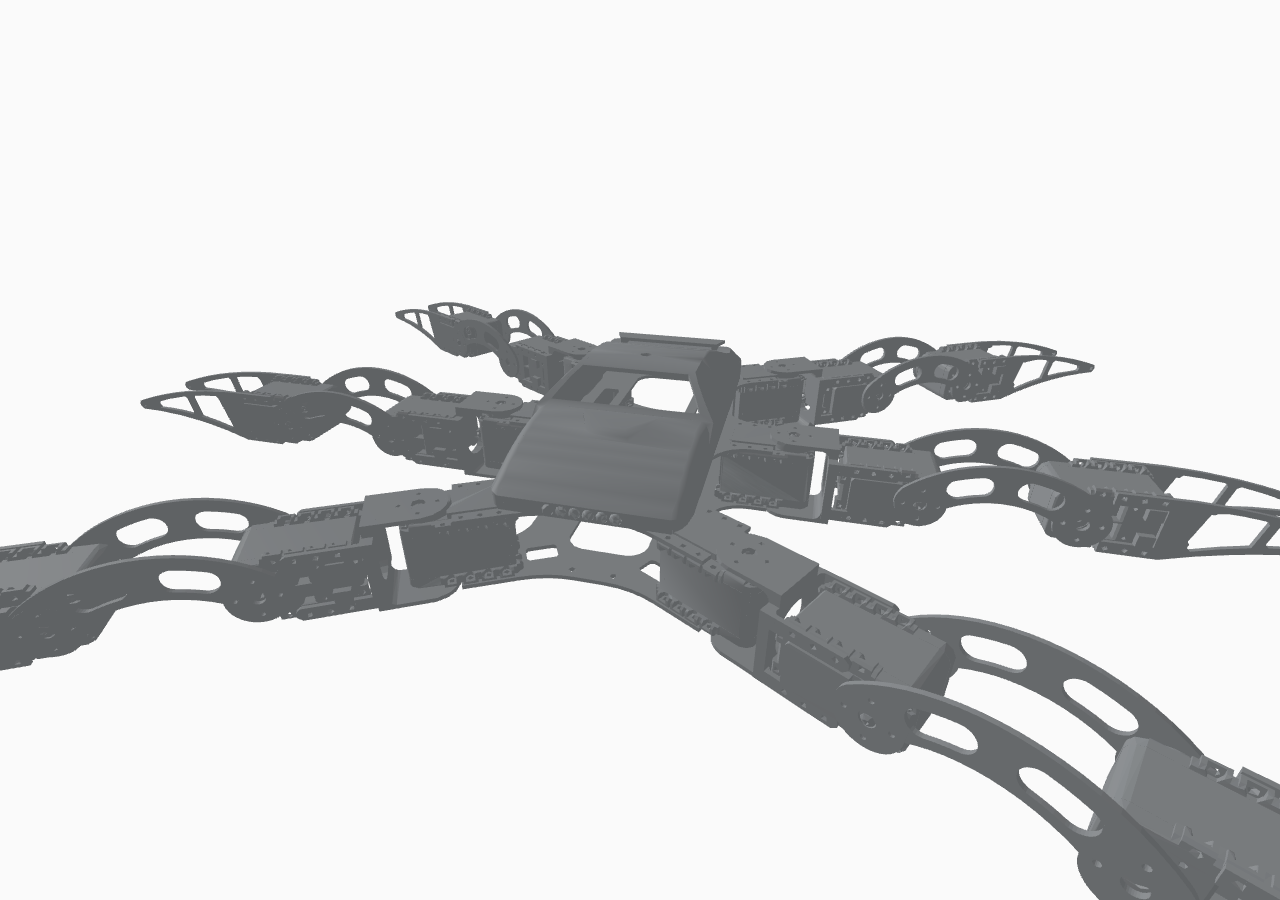
<file: index.html>
<html lang='nl'>

<head>
    <meta charset='utf-8' />
    <title>Canvas</title>
    <meta name='theme-color' content='#4674C7'>
    <meta name='mobile-web-app-capable' content='yes'>
    <meta name="viewport" content="width=device-width, initial-scale=1, maximum-scale=1, user-scalable=no">
    <link rel='icon' sizes='192x192' href='img/favicon.png'>
    <link rel='shortcut icon' type='image/png' href='img/favicon.png'>
    <!-- Favicon moet 192x192 zijn -->
    <link href="https://fonts.googleapis.com/css?family=Montserrat:400,700" rel="stylesheet">
    <link rel='stylesheet' href='css/main.css'>

    <!-- Initial script -->
    <script src="js/script.js"></script>
    <!-- Library files -->
    <script src="js/Library/three/three.js"></script>
    <script src="js/Library/three/OBJLoader.js"></script>
    <script src="js/Library/three/OrbitControls.js"></script>
    <script src="js/Library/three/Stats.js"></script>
    <script src="js/Library/three/Tween.js"></script>
    <!-- Caliko -->
    <script src="js/Library/Caliko/Fullik.js"></script>
    <script src="js/Library/Caliko/Geom.js"></script>
    <script src="js/Library/Caliko/Joint.js"></script>
    <script src="js/Library/Caliko/Bone.js"></script>
    <script src="js/Library/Caliko/Chain.js"></script>
    <script src="js/Library/Caliko/Structure.js"></script>
    <!-- Input -->
    <script src="js/Class/Input/Input.js"></script>
    <script src="js/Class/Input/Keyboard.js"></script>
    <!-- Objects -->
    <script src="js/Class/Objects/Scene.js"></script>
    <script src="js/Class/Objects/EnvMap.js"></script>
    <script src="js/Class/Objects/ObjMesh.js"></script>
    <script src="js/Class/Objects/SkyBox.js"></script>
    <script src="js/Class/Objects/Cube.js"></script>
    <script src="js/Class/Objects/Sphere.js"></script>
    <script src="js/Class/Objects/AmbientLight.js"></script>
    <script src="js/Class/Objects/DirectionalLight.js"></script>
    <script src="js/Class/Objects/PointLight.js"></script>
    <!-- Spider -->
    <script src="js/Class/Objects/Spider/Spider.js"></script>
    <script src="js/Class/Objects/Spider/Body.js"></script>
    <script src="js/Class/Objects/Spider/Leg.js"></script>
    <script src="js/Class/Objects/Spider/Link.js"></script>
    <script src="js/Class/Objects/Spider/Joint.js"></script>
    <!-- Utility -->
    <script src="js/Class/Utility/GameLoop.js"></script>
    <script src="js/Class/Utility/Singleton.js"></script>
    <script src="js/Class/Utility/Utils.js"></script>
    <script src="js/Class/Utility/Loader.js"></script>
    <!-- Classes -->
    <script src="js/Class/Main.js"></script>
    <script src="js/Class/View.js"></script>
    <script src="js/Class/Game.js"></script>

</head>

<body>
    <div id='renderElement'></div>
</body>

</html>
</file>
<file: css/main.css>
* {
    margin: 0px;
    padding: 0px;
    font-family: Montserrat;
    font-weight: 300;
    -webkit-user-select: none;
    -moz-user-select: none;
    -ms-user-select: none;
    -o-user-select: none;
    user-select: none;
    cursor: default;
    -webkit-tap-highlight-color: rgba(0, 0, 0, 0);
    -webkit-tap-highlight-color: transparent;
}

html {
    background-color: rgba(0, 0, 0, 0.9);
    color: rgba(0, 0, 0, 0.8);
    height: 100%;
}

body {
    height: 100%;
}

#renderElement {
    background-color: #fafafa;
    position: fixed;
    width:100%;
    height:100%;
}

::-webkit-scrollbar {
    width: 10px;
    height: 0px;
}

::-webkit-scrollbar-track {
    background-color: transparent;
    width: 10px;
}

::-webkit-scrollbar-thumb {
    background-color: rgba(0, 0, 0, 0.20);
}

::-webkit-scrollbar-thumb:hover {
    background-color: rgba(0, 0, 0, 0.3);
}

::-webkit-scrollbar-thumb:active {
    background-color: rgba(0, 0, 0, 0.60);
}

*:focus {
    outline: none;
}

*:link,
*:visited {
    color: white;
    text-decoration: none;
}

::-moz-selection {
    color: white;
    background: rgb(255, 80, 0);
}

::selection {
    color: white;
    background: rgb(255, 80, 0);
}

::-webkit-input-placeholder {
    color: rgba(0, 0, 0, 0.4);
}

:-moz-placeholder {
    color: rgba(0, 0, 0, 0.4);
    opacity: 1;
}

::-moz-placeholder {
    color: rgba(0, 0, 0, 0.4);
    opacity: 1;
}

:-ms-input-placeholder {
    color: rgba(0, 0, 0, 0.4);
}

input[type=text],
input[type=password],
input[type=email],
input[type=number] textarea {
    cursor: text;
}

input[type='button'],
input[type='submit'],
a[href] {
    cursor: pointer;
}
</file>
